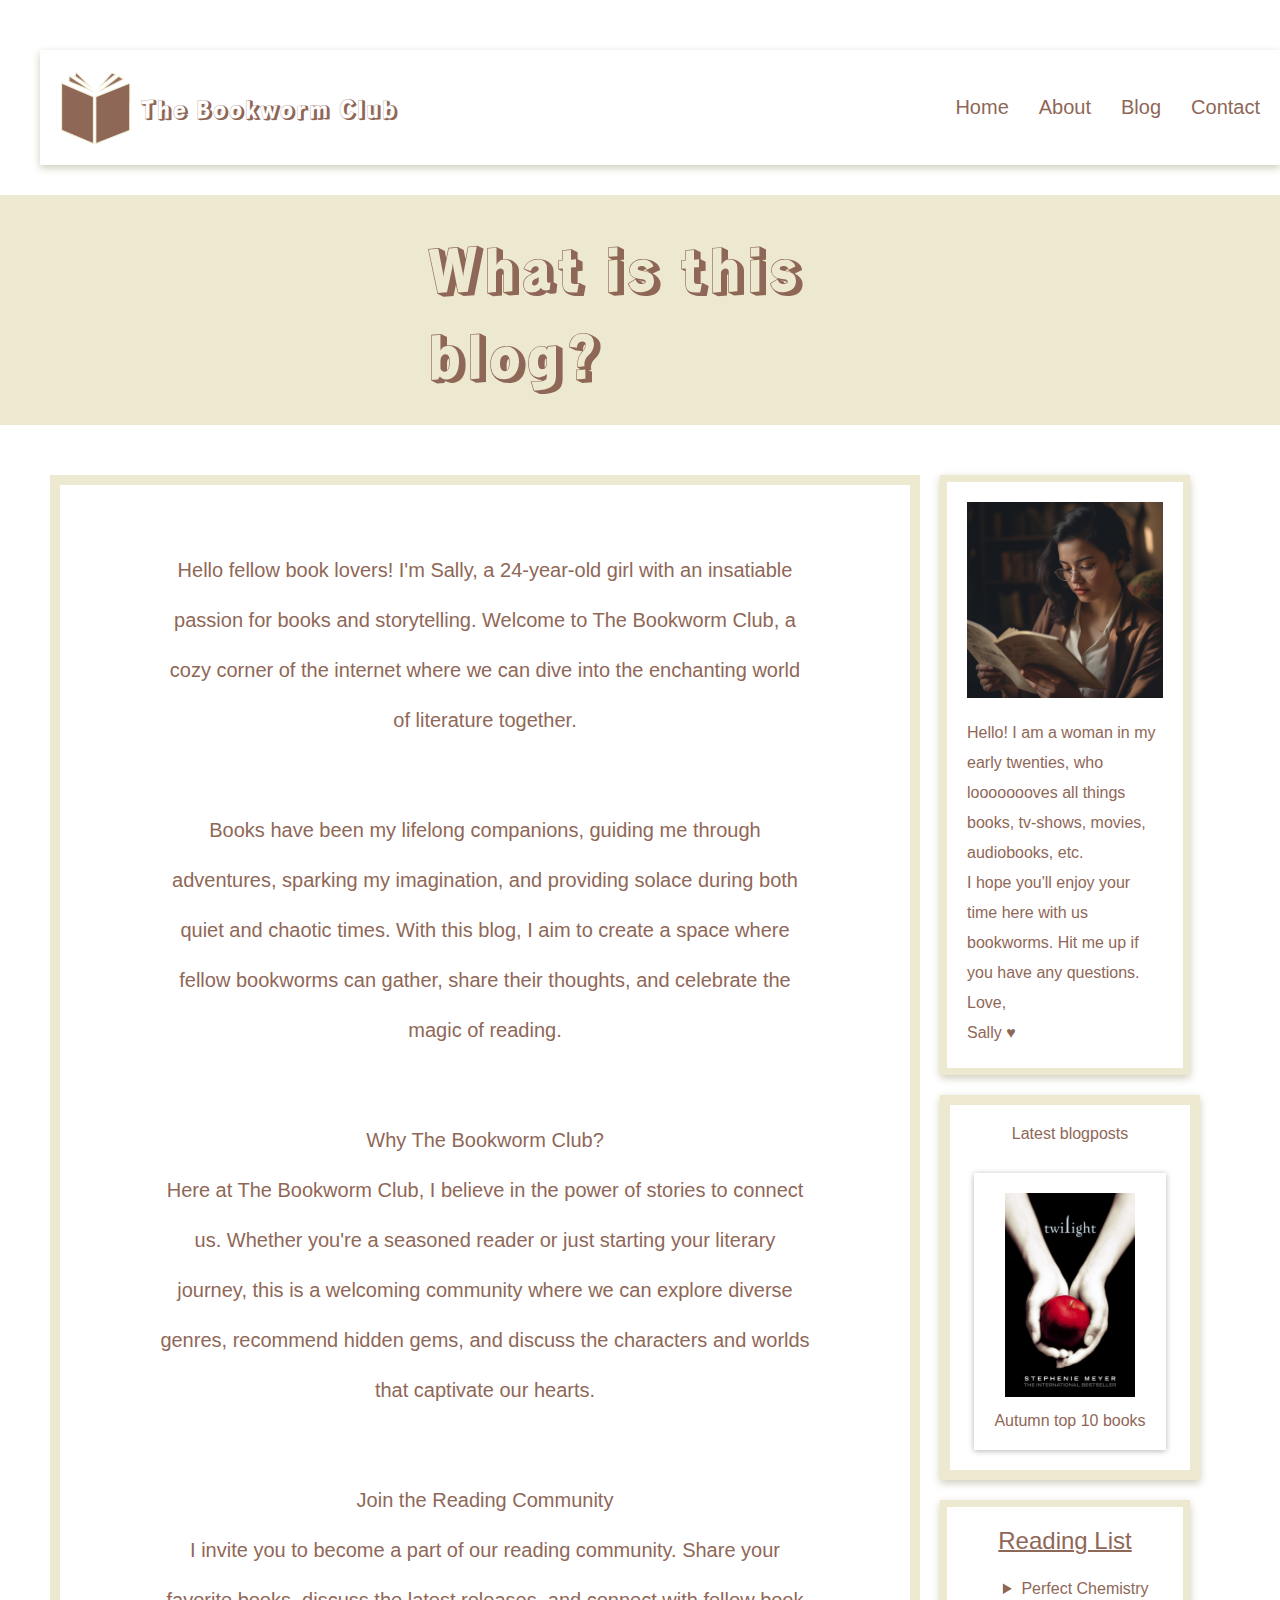
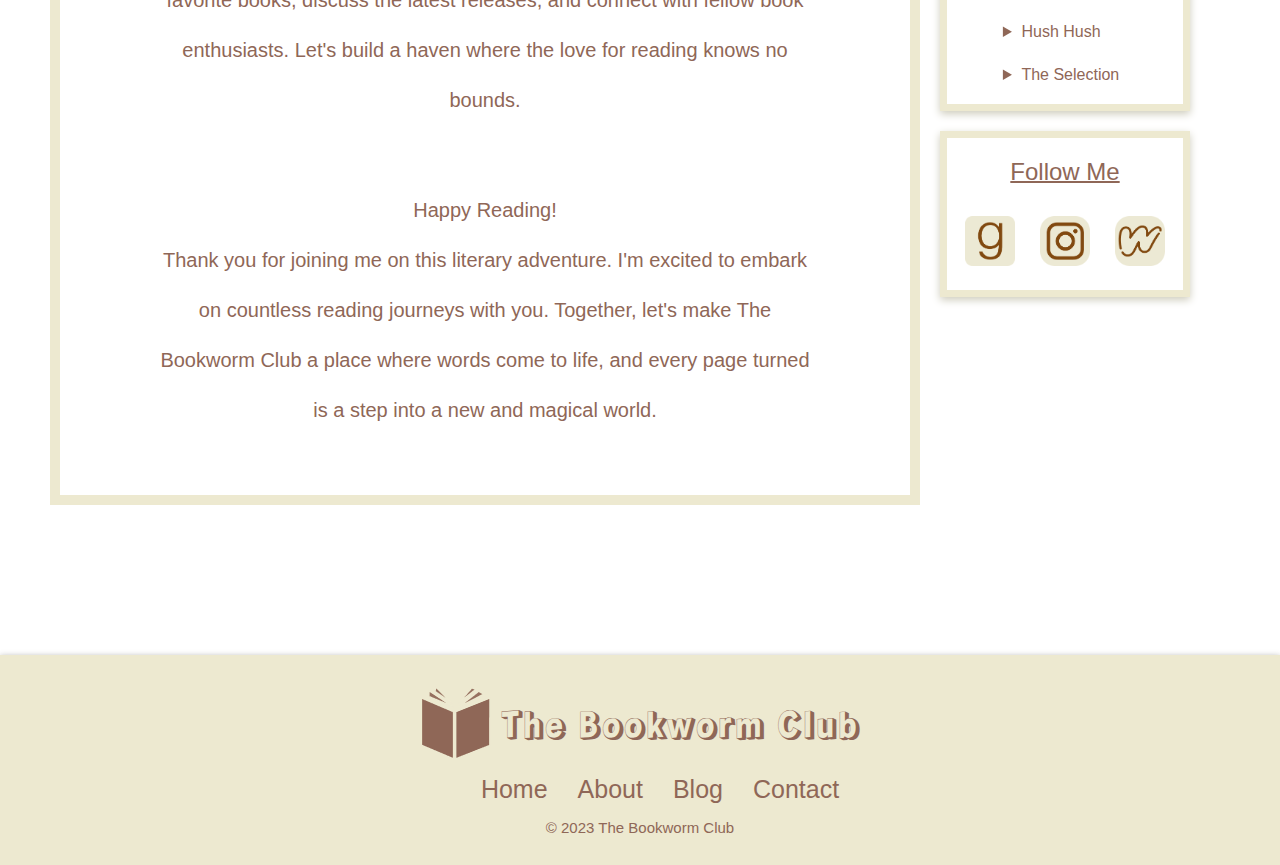
<file: HTML/about.html>
<!DOCTYPE html>

<html lang="en">
  <head>
    <meta charset="UTF-8" />
    <meta http-equiv="X-UA-Compatible" content="IE=edge" />
    <meta name="viewport" content="width=device-width, initial-scale=1.0" />
    <meta
      name="description"
      content="The Bookworm Club is a blog and community about all things book-related."
    />
    <title>The Bookworm Club</title>
    <link rel="stylesheet" href="/CSS/global-style.css" />
    <link rel="stylesheet" href="/CSS/about-style.css" />
    <script src="/JavaScript/global.js" defer></script>
    <!-- Hotjar Tracking Code for The Bookworm Club -->
<script>
  (function(h,o,t,j,a,r){
      h.hj=h.hj||function(){(h.hj.q=h.hj.q||[]).push(arguments)};
      h._hjSettings={hjid:3773750,hjsv:6};
      a=o.getElementsByTagName('head')[0];
      r=o.createElement('script');r.async=1;
      r.src=t+h._hjSettings.hjid+j+h._hjSettings.hjsv;
      a.appendChild(r);
  })(window,document,'https://static.hotjar.com/c/hotjar-','.js?sv=');
</script>
  </head>

  <body class="flexbox">
    <div class="content-wrapper flex-column align-center white">
      <header class="flexbox flex-column">
        <div class="burger-menu flexbox">
          <img src="/Images/bookmenu.png" alt="clickable menu" />
        </div>
        <nav class="navigation flexbox align-center left-30">
          <a class="bookwormTitle flexbox rampart-one" href="/index.html"
            ><img src="/Images/book.png" alt="the bookworm club-logo." /> The
            Bookworm Club</a
          >
          <ul class="menu flexbox">
            <li><a href="/index.html">Home</a></li>
            <li><a href="/HTML/about.html">About</a></li>
            <li><a href="/HTML/blog.html">Blog</a></li>
            <li><a href="/HTML/contact.html">Contact</a></li>
          </ul>
        </nav>
      </header>

      <main>
        <div class="divider flex-column flexbox align-center green">
          <h1 class="rampart-one">What is this blog?</h1>
        </div>
        <div class="wrapper flexbox grid">
          <article class="blogpost-article flexbox">
            <div>
              <div class="flexbox flex-column introduction">
                <div>
                  <p>
                    Hello fellow book lovers! I'm Sally, a 24-year-old girl with
                    an insatiable passion for books and storytelling.
                    <span
                      >Welcome to The Bookworm Club, a cozy corner of the
                      internet where we can dive into the enchanting world of
                      literature together.</span
                    >
                  </p>
                </div>

                <p>
                  Books have been my lifelong companions, guiding me through
                  adventures, sparking my imagination, and providing solace
                  during both quiet and chaotic times. With this blog, I aim to
                  create a space where fellow bookworms can gather, share their
                  thoughts, and celebrate the magic of reading.
                </p>

                <div>
                  <h2>Why The Bookworm Club?</h2>
                  <p>
                    Here at The Bookworm Club, I believe in the power of stories
                    to connect us. Whether you're a seasoned reader or just
                    starting your literary journey, this is a welcoming
                    community where we can explore diverse genres, recommend
                    hidden gems, and discuss the characters and worlds that
                    captivate our hearts.
                  </p>
                </div>

                <div>
                  <h2>Join the Reading Community</h2>
                  <p>
                    I invite you to become a part of our reading community.
                    Share your favorite books, discuss the latest releases, and
                    connect with fellow book enthusiasts. Let's build a haven
                    where the love for reading knows no bounds.
                  </p>
                </div>

                <div>
                  <h2>Happy Reading!</h2>
                  <p>
                    Thank you for joining me on this literary adventure. I'm
                    excited to embark on countless reading journeys with you.
                    Together, let's make The Bookworm Club a place where words
                    come to life, and every page turned is a step into a new and
                    magical world.
                  </p>
                </div>
              </div>
            </div>
          </article>
          <div class="grid-column-2 flex-column flexbox">
            <section class="sally flex-column center flexbox">
              <img src="/Images/sal.png" alt="image of bloger" />
              <div class="sallyText">
                <p>
                  Hello! I am a woman in my early twenties, who loooooooves all
                  things books, tv-shows, movies, audiobooks, etc.
                </p>
                <p>
                  I hope you'll enjoy your time here with us bookworms. Hit me
                  up if you have any questions.
                </p>
                <p class="farewell">Love, Sally &#9829;</p>
              </div>
            </section>
            <section class="latest-blogpost-section align-center flexbox">
              <p>Latest blogposts</p>
              <div class="latest-card flex-column flexbox align-center">
                <img src="/Images/twilight.jpeg" alt="latest book" />
                <a href="HTML/blogpost.html"><p>Autumn top 10 books</p></a>
              </div>
            </section>
            <section
              class="reading-list border-green flexbox flex-column align-center"
            >
              <h2>Reading List</h2>
              <ul class="flexbox flex-column">
                <li>Perfect Chemistry</li>
                <li>Hush Hush</li>
                <li>The Selection</li>
              </ul>
            </section>
            <section
              class="follow border-green flexbox flex-column align-center"
            >
              <h2>Follow Me</h2>
              <ul class="flexbox">
                <li>
                  <a href=""><img src="/Images/goodreads.png" alt="goodreads logo" /></a>
                </li>
                <li>
                  <a href="https://www.instagram.com/theebookwormclub/"
                    ><img src="/Images/insta.png" alt="instagram logo"
                  /></a>
                </li>
                <li>
                  <a href=""><img src="/Images/wp.png" alt="wattpadd logo" /></a>
                </li>
              </ul>
            </section>
          </div>
        </div>
      </main>

      <footer class="align-center flexbox flex-column green">
        <a class="bookwormTitle flexbox" href="/index.html">
          <img src="/Images/book.png" alt="the bookworm club-logo." />
          <p class="rampart-one">The Bookworm Club</p>
        </a>
        <ul class="flexbox menu">
          <li><a href="/index.html">Home</a></li>
          <li><a href="/HTML/about.html">About</a></li>
          <li><a href="/HTML/blog.html">Blog</a></li>
          <li><a href="/HTML/contact.html">Contact</a></li>
        </ul>
        <p class="copyright">© 2023 The Bookworm Club</p>
      </footer>
    </div>
  </body>
</html>
</file>
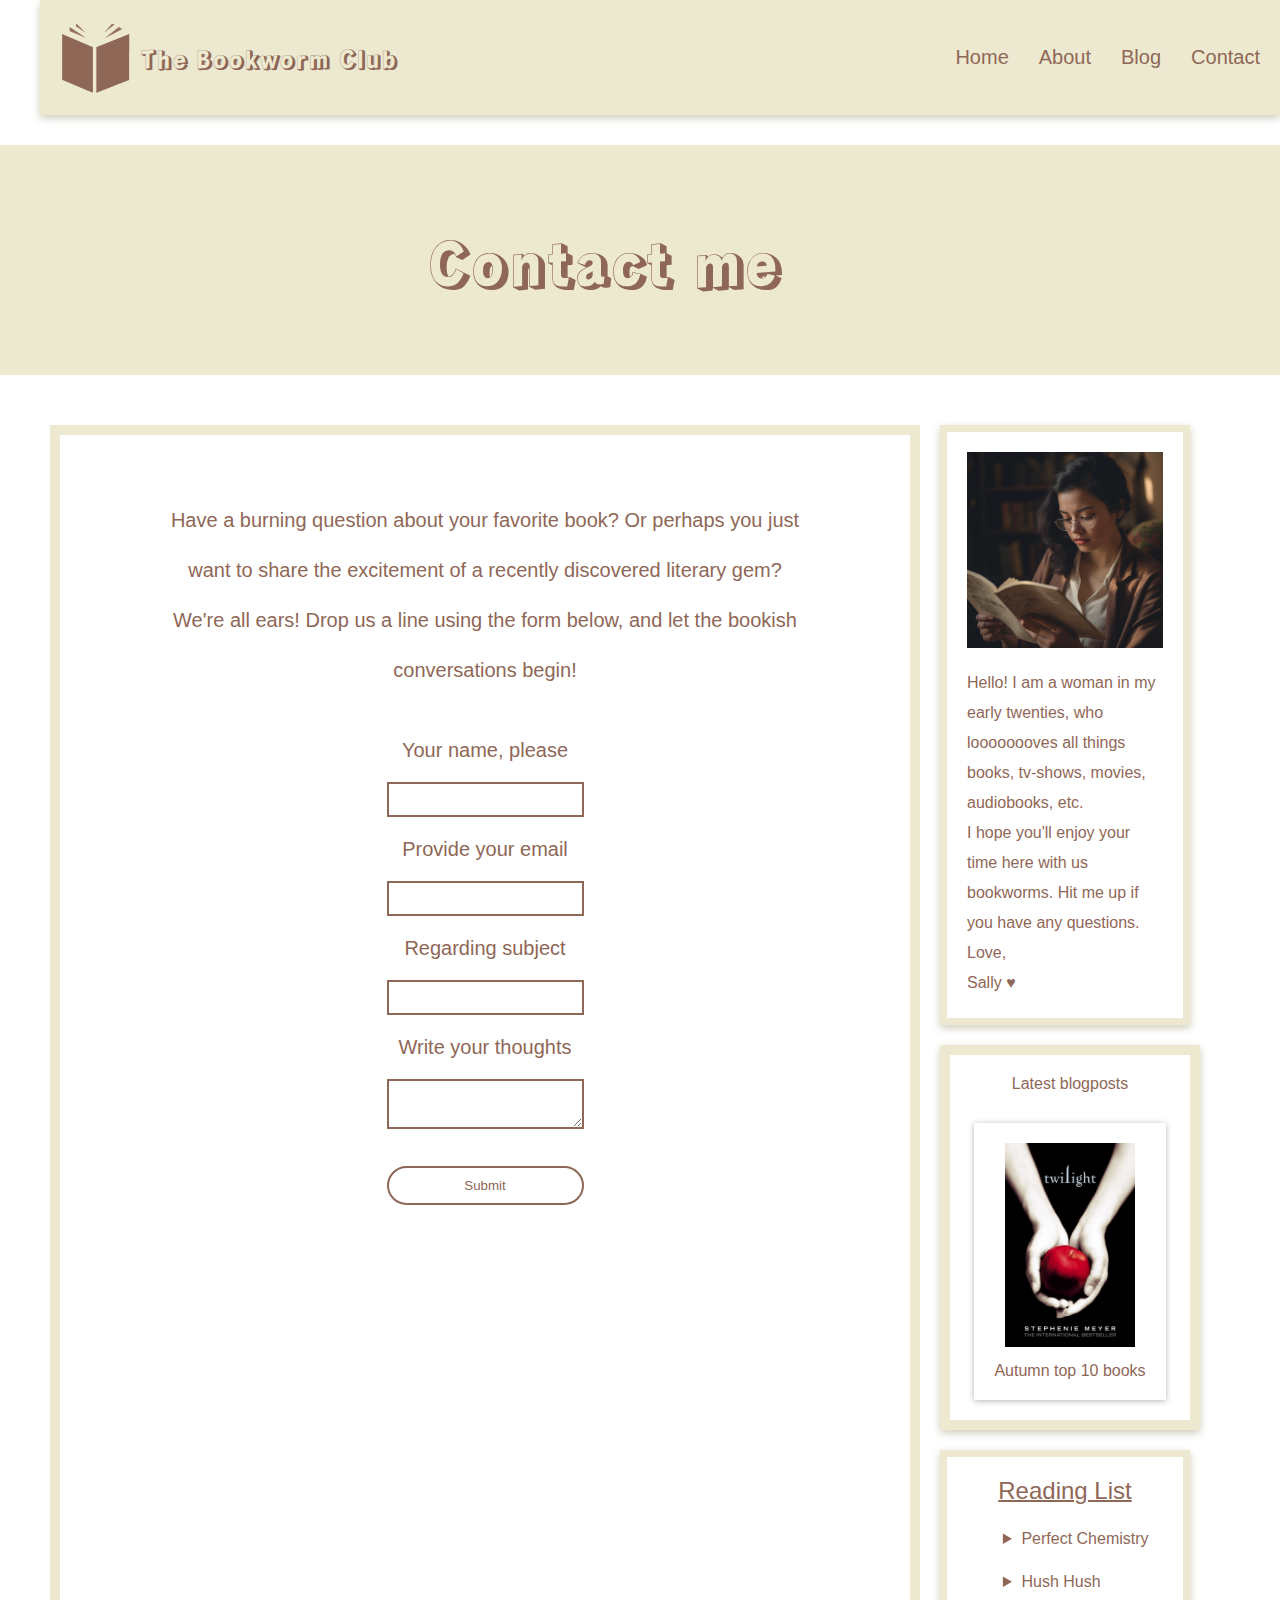
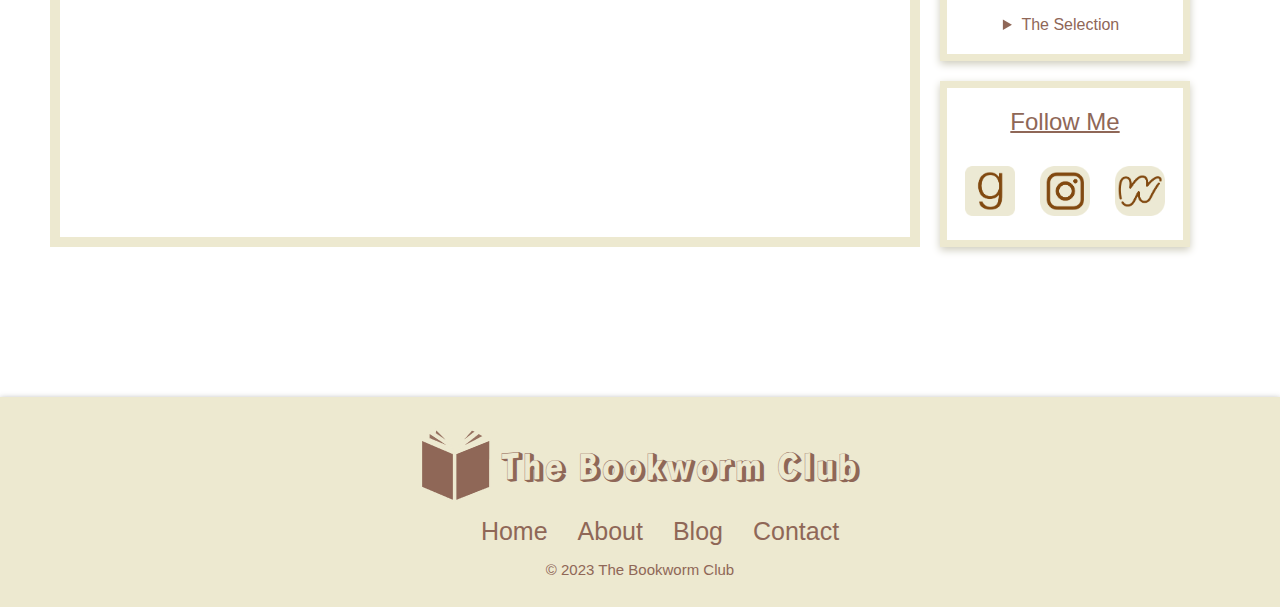
<file: HTML/contact.html>
<!DOCTYPE html>

<html lang="en">
  <head>
    <meta charset="UTF-8" />
    <meta http-equiv="X-UA-Compatible" content="IE=edge" />
    <meta name="viewport" content="width=device-width, initial-scale=1.0" />
    <meta
      name="description"
      content="The Bookworm Club is a blog and community about all things book-related."
    />
    <title>The Bookworm Club</title>
    <link rel="stylesheet" href="/CSS/global-style.css" />
    <link rel="stylesheet" href="/CSS/contact-style.css" />
    <script src="/JavaScript/global.js" defer></script>
    <script src="/JavaScript/contact.js" defer></script>
    <!-- Hotjar Tracking Code for The Bookworm Club -->
    <script>
      (function (h, o, t, j, a, r) {
        h.hj =
          h.hj ||
          function () {
            (h.hj.q = h.hj.q || []).push(arguments);
          };
        h._hjSettings = { hjid: 3773750, hjsv: 6 };
        a = o.getElementsByTagName("head")[0];
        r = o.createElement("script");
        r.async = 1;
        r.src = t + h._hjSettings.hjid + j + h._hjSettings.hjsv;
        a.appendChild(r);
      })(window, document, "https://static.hotjar.com/c/hotjar-", ".js?sv=");
    </script>
  </head>

  <body class="flexbox">
    <div class="content-wrapper flex-column align-center white">
      <header class="flexbox flex-column">
        <div class="burger-menu flexbox">
          <img src="/Images/bookmenu.png" alt="clickable menu" />
        </div>
        <nav class="navigation flexbox align-center green">
          <a class="bookwormTitle flexbox rampart-one" href="/index.html"
            ><img src="/Images/book.png" alt="the bookworm club-logo." /> The
            Bookworm Club</a
          >
          <ul class="menu flexbox">
            <li><a href="/index.html">Home</a></li>
            <li><a href="/HTML/about.html">About</a></li>
            <li><a href="/HTML/blog.html">Blog</a></li>
            <li><a href="/HTML/contact.html">Contact</a></li>
          </ul>
        </nav>
      </header>

      <main>
        <div class="divider flex-column flexbox align-center green">
          <h1 class="rampart-one">Contact me</h1>
        </div>
        <div class="wrapper flexbox grid">
          <article class="blogpost-article flexbox">
            <div class="article-inner flexbox flex-column">
              <div>
                <p>
                  Have a burning question about your favorite book? Or perhaps
                  you just want to share the excitement of a recently
                  discovered literary gem? We're all ears! Drop us a line
                  using the form below, and let the bookish conversations
                  begin!
                </p>
              </div>
              <div class="form-container flexbox align-center flex-column">
                <form class="flexbox flex-column" id="contactForm">
                  <label for="name">Your name, please</label>
                  <input type="text" name="name" id="name" />
                  <p class="message-error" id="name-error"></p>

                  <label for="email">Provide your email</label>
                  <input type="email" name="email" id="email" />
                  <p class="message-error" id="email-error"></p>

                  <label for="subject">Regarding subject</label>
                  <input type="text" name="subject" id="subject" />
                  <p class="message-error" id="subject-error"></p>

                  <label for="content">Write your thoughts</label>
                  <textarea
                    name="content"
                    id="content"
                    class="content"
                  ></textarea>
                  <p class="message-error" id="content-error"></p>

                  <button type="submit">Submit</button>
                </form>
                <div class="errorMessages"></div>
                <p id="submission-message" class="message-success"></p>
              </div>
            </div>
          </article>

          <div class="grid-column-2 flex-column flexbox">
            <section class="sally flex-column center flexbox">
              <img src="/Images/sal.png" alt="image of sally" />
              <div class="sallyText">
                <p>
                  Hello! I am a woman in my early twenties, who loooooooves all
                  things books, tv-shows, movies, audiobooks, etc.
                </p>
                <p>
                  I hope you'll enjoy your time here with us bookworms. Hit me
                  up if you have any questions.
                </p>
                <p class="farewell">Love, Sally &#9829;</p>
              </div>
            </section>
            <section class="latest-blogpost-section align-center flexbox">
              <p>Latest blogposts</p>
              <div class="latest-card flex-column flexbox align-center">
                <img src="/Images/twilight.jpeg" alt="latest bookreview" />
                <a href="HTML/blogpost.html"><p>Autumn top 10 books</p></a>
              </div>
            </section>
            <section
              class="reading-list border-green flexbox flex-column align-center"
            >
              <h2>Reading List</h2>
              <ul class="flexbox flex-column">
                <li>Perfect Chemistry</li>
                <li>Hush Hush</li>
                <li>The Selection</li>
              </ul>
            </section>
            <section
              class="follow border-green flexbox flex-column align-center"
            >
              <h2>Follow Me</h2>
              <ul class="flexbox">
                <li>
                  <a href=""><img src="/Images/goodreads.png" alt="goodreads logo" /></a>
                </li>
                <li>
                  <a href="https://www.instagram.com/theebookwormclub/"
                    ><img src="/Images/insta.png" alt="instagram logo"
                  /></a>
                </li>
                <li>
                  <a href=""><img src="/Images/wp.png" alt="wattpadd logo" /></a>
                </li>
              </ul>
            </section>
          </div>
        </div>
      </main>

      <footer class="align-center flexbox flex-column green">
        <a class="bookwormTitle flexbox rampart-one" href="/index.html">
          <img src="/Images/book.png" alt="the bookworm club-logo." />
          <p class="rampart-one">The Bookworm Club</p>
        </a>
        <ul class="flexbox menu">
          <li><a href="/index.html">Home</a></li>
          <li><a href="/HTML/about.html">About</a></li>
          <li><a href="/HTML/blog.html">Blog</a></li>
          <li><a href="/HTML/contact.html">Contact</a></li>
        </ul>
        <p class="copyright">© 2023 The Bookworm Club</p>
      </footer>
    </div>
  </body>
</html>
</file>
<file: CSS/global-style.css>
/* This CSS is sorted in an alphabetical order. */

@import url('https://fonts.googleapis.com/css2?family=Rampart+One&display=swap');


*{ 
    text-decoration: none;
    list-style-type: none;
    color: #8f6757; /*#663F46*/
    font-family: 'Merriweather Sans', sans-serif;
    margin: 0;
    background-repeat: no-repeat;
    font-weight: 100;
}

/*targeting elements*/
article h2{
    font-size: 20px;
}

body{
    height: 100%;
}

footer{
    height: 210px;
    margin-top: 150px;
    justify-content: center;
    gap: 15px;
    box-shadow: 0px 1px 6px #b5b5b5;
}

footer p{
    font-size: 35px;
}

footer ul{
    gap: 30px;
    font-size: 25px;
}

h1{
    margin-left: 75px;
}

nav{
    justify-content: space-between;
    padding: 20px;
    box-shadow: #ceccbc 0px 3px 8px;

}

nav ul{
    gap: 30px;
    font-size: 20px;
}

section{
    box-shadow: #ceccbc 0px 3px 8px;
}

/* styles that can easily be used on multiple elements */
.align-center{
    align-items: center;
}

.beige{
    background-color: #FFF7F2;

}

.border-green{
    border: 7px solid #EDE9D0;

}

.flex-column{
    flex-direction: column;
}

.flex-row{
    flex-direction: row;
}

.flexbox{
    display: flex;
}

.green{
    background: #EDE9D0;
}

.grid{
    display: grid;
    gap: 20px;
    margin: 0px 50px 50px 50px;
}

.rampart-one{
    font-family: 'Rampart one', sans-serif;
}


.white{
    background-color: #ffffff;
}


/* classes that are used on multiple html documents */

.blogpost-article{
    grid-row: 1;
    grid-column: 1;
    border: 10px solid #EDE9D0;
    justify-content: center;
    padding: 60px 200px 60px 200px;
    font-size: 20px;
    line-height: 50px;
    text-align: center;
}

.blogpost-article img{
    height: 400px;
}

.bookwormTitle{
    font-size: 25px;
    align-items: center;
    gap: 10px;
    font-family: 'Rampart one', sans-serif;
}

.burger-menu{
    justify-content: flex-end;
    display: none;
}

.burger-menu img{
    width: auto;
    height: 80px;
    cursor: pointer;
}

.content-wrapper{
    max-width: 1700px;
    margin: 0 auto;
    box-shadow: #ceccbc 4px 3px 10px;
    width: 100%;
}

.copyright{
    font-size: 15px;
}

.divider{
    align-items: baseline;
    padding-left: 50px;
    font-size: 30px;
    flex-direction: column;
    gap: 15px;
    font-weight: 100;
    margin: 30px 0px 50px 0px;
    justify-content: center;
    height: 230px;
}

.divider p{
    font-size: 20px;
    margin-left: 75px;
}

.error-message {
    color: red;
    padding-top: 25px;
}

.farewell{
    word-wrap: break-word;
    width: 60px;
}

.follow{
    gap: 30px;
    padding: 20px;
    text-decoration: underline 2px solid;
}

.follow ul{
    gap: 25px;
    padding: 0;
}

.follow img{
    width: 50px;
}

.grid-column-1{
    grid-row: 1;
    grid-column: 1;
    justify-content: space-evenly;
    padding: 60px;
    font-size: 20px;
    line-height: 40px;
    gap: 50px;
    margin-right: 60px;
    align-items: center;
    box-shadow: 0px 1px 6px #b5b5b5;
}

.grid-column-2 {
    grid-row: 1;
    grid-column: 2;
    gap: 20px;
    justify-self: center;
    width: 250px;
}

.heading{
    padding: 50px 0px 50px 0px;
}

.latest-blogpost-section{
    border: 10px solid #EDE9D0;
    width: 200px;
    flex-direction: column;
    padding: 20px;
    gap: 30px;
}

.latest-card{
    flex-direction: column;
    background-color: white;
    justify-content: center;
    flex-direction: column;
    gap: 15px;
    box-shadow: 0px 1px 6px #b5b5b5;
    padding: 20px;
}

.latest-card img{
    width: 130px;
}

/* loader */
.loader {
    padding: 15px 25px;
   justify-content: center;
   align-items: center;
}
.fa-book-open{
    margin-right: 15px;
}
.hidden{
    display: none;
}
/* load styles end */ 

.menu li{
    transition: transform 0.4s ease-in-out;
}

.menu li:hover{
    transform: translateY(-5px); 
}

.portrait{
    width: 200px;
    height: 200px;
    align-self: center
}

.reading-list{
    gap: 25px;
    padding: 20px;
}

.reading-list h2{
    text-decoration: underline 2px solid;
}

.reading-list ul{
    gap: 25px;
}
.reading-list li{
    list-style-type: disclosure-closed;
}

.sally{
    border: 7px solid #EDE9D0;
    padding: 20px;
    gap: 20px;
    line-height: 30px;
}

.grid-column-2 img{
    object-fit: contain;
}

.wrap{
    float: right;
    margin: 5px;
}

/* first: elements  in an alphabetical order. 
second: classes in an alphabetical order.*/

@media (max-width:1500px){
    nav{
        justify-content: space-between;
        gap: 0;
        margin-left: 40px;
    }
}
@media (max-width: 1400px){
    h1{
        width: 500px;
    }

    .blogpost-article{
        padding: 60px 100px 60px 100px;
    }

    .content-wrapper{
        padding: 0;
    }

    .divider{
        flex-wrap: wrap;
        padding: 0;
        align-items: center;
    }

    .divider p{
        width: 500px;
        margin: 0;

    }

    .grid-column-2{
        margin-right: 40px;
    }
}
@media (max-width: 1000px){
    .blogpost-article{
        font-size: 17px;
        padding: 50px 50px 50px 50px;
        text-align: left;
    }

    .blogpost-article span{
        margin-top: 40px;
        display: flex;
    }

    nav.flexbox{
        display: none;
    }

    nav.active{
        display: flex;
        flex-direction: column;
        z-index: 1000px;
        position: absolute;
        top: 170px; 
        left: 50%; 
        transform: translateX(-50%);
        background:#ffffff;
        width: 84.6%;
        margin: 0;
        align-items: center;
        gap: 30px;
}

    nav.active ul{
        display: flex;
        flex-direction: column;
        padding: 0;
        text-align: center;
    }

    nav.active li{
        cursor: pointer
    }

    nav.active .bookwormTitle{
        flex-direction: column;
        font-size: 26px;
    }
    nav.active img{
        width: 30px;
    }

    .burger-menu{
        display: flex;
        z-index: 1;
    }

    .burger-menu.active img {
        transform: rotate(300deg);
    }

    .grid-column-2{
        margin: 0;
    }
 }

 @media (max-width: 800px){
    h1{
        font-size: 40px;
    }

    .blogpost-article{
        margin: 50px;
        line-height: 35px;
    }

    .farewell{
        width: auto;
    }

    .follow ul{
        gap: 10px;
    }

    .grid{
        display: initial;
    }

    .grid-column-2{
        line-height: 35px;
        margin: 50px;
        width: 100%;
    }

    .grid-column-2 section{
        flex-direction: column;
    }

    .latest-blogpost-section{
        width: auto
    }

    .latest-card{
        width: 80%;
    }

    .latest-card img{
        height: 150px;
        width: 100%;
        object-fit: cover;
    }

    .sally{
        flex-direction: row;
        width: auto;
    }

    .sally img{
        height: 200px;
    }

    .wrapper{
        flex-wrap: wrap;
        display: flex;
    }
 }

 @media (max-width:700px){
    h1{
        align-self: center;
        font-size: 30px;
        margin-left: 20px;
        width: 325px;
    }

    nav.active{
        top: 150px;
    }

    .burger-menu{
        margin: 50px;
    }

    .divider p{
        margin-left: 20px;
        font-size: 20px;
        width: 325px;
    }

    .grid{
        margin: 0px 20px 50px 20px;
    }

    .grid-column-1{
        padding: 25px;
    }

    .grid-column-2{
        margin: 15px;
    }

    .grid-column-2 section{
        margin: 30px;
    }

    .sally{
        flex-wrap: wrap;
        justify-content: center;
        text-align: center;
    }

    .sally img{
        height: 150px;
    }

    .blogpost-article{
        padding: 50px 20px 50px 20px;
        border: none;
        margin: 5px;
    }
}

 @media (max-width: 500px){
    .burger-menu{
        margin: 30px;
    }


    footer .rampart-one{
        font-size: 25px;
        padding: 5px;
    }

    footer ul{
        font-size: 25px;
        flex-wrap: wrap;
        padding: 0px 80px 0px 80px;
        justify-content: center;
        gap: 15px;
        }

        .sally{
            margin: 0px 30px 0px 30px;
            flex-wrap: wrap;
            justify-content: center;
            text-align: center;
        }
    
        .sally img{
            height: 150px;
        }
 }
</file>
<file: CSS/about-style.css>
/* This CSS is sorted in an alphabetical order. */

.introduction{
    gap: 60px;
}
@media (max-width: 1400px){


    nav{
        margin-top: 50px;
        gap: 365px;
    }
}


@media (max-width: 800px){
    .introduction{
        gap: 35px;
    }
}
</file>
<file: CSS/contact-style.css>
/* This CSS is sorted in an alphabetical order. */

button {
    padding: 10px;
    border: 2px solid;
    cursor: pointer;
    border-radius: 20px;
    background-color: white;
    margin: 7px;
    margin-top: 30px;
}

form{
    margin: 0;

}

form input, form textarea{
    border: 2px solid #8f6757;
    margin: 7px;
    cursor: url('/Images/quill-cursor.png') 25 15, auto;
}

input,
textarea {
    padding: 8px;
    margin-bottom: 16px;
}

.article-inner{
    gap: 30px;
}



.form-wrap{
    gap: 30px
}


.message-error{
    color: red;
    font-size: 15px;
}

.message-success {
    display: none;
    color: green;
}



@media (max-width: 700px){
    form{
        font-size: 17px;
    }

    main p{
        font-size: 17px;
    }
}
</file>
